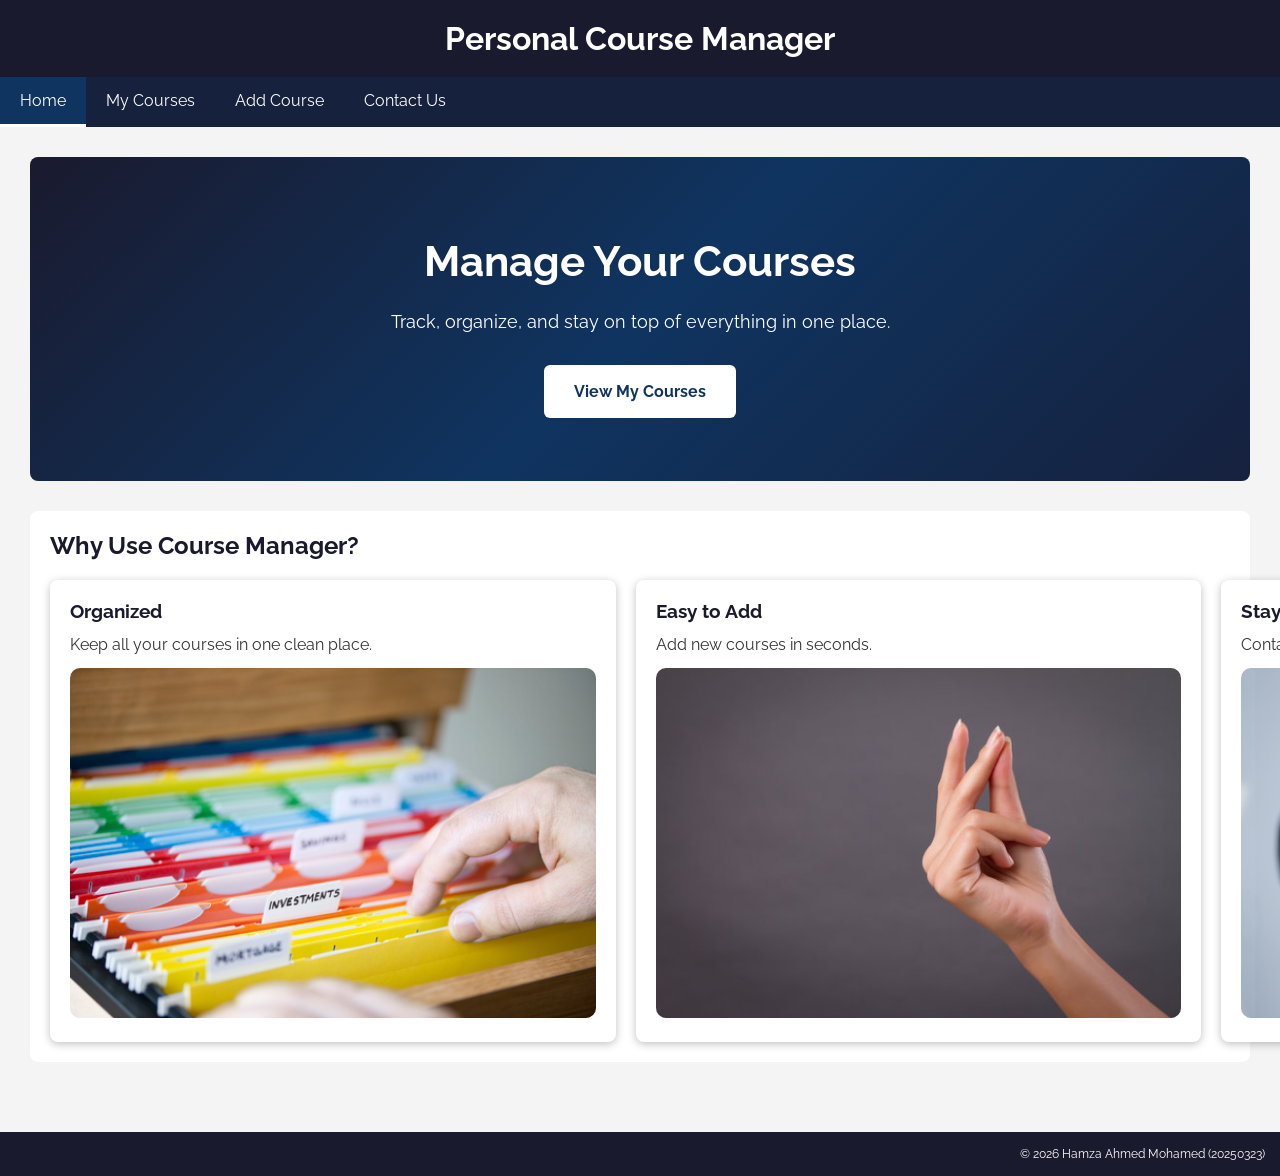
<file: index.html>
<!DOCTYPE html>
<html>
    <head>
        <title>Main Page</title>
        <meta charset = "UTF-8">
        <meta name="viewport" content="width=device-width, initial-scale=1.0" />
        <link href="https://fonts.googleapis.com/css2?family=Raleway:wght@400;600;700&display=swap" rel="stylesheet" />
        <link rel="stylesheet" href="css/style.css"/>
    </head>
    <body>

        <header>
            <h1>Personal Course Manager</h1>
        </header>

        <nav>
            <ul>
                <li><a href = "index.html" class="active">Home</a></li>
                <li><a href = "courses.html">My Courses</a></li>
                <li><a href = "addcourse.html">Add Course</a></li>
                <li><a href = "contact.html">Contact Us</a></li>
            </ul>
        </nav>

        <main>
            <div class="hero">
                <h2>Manage Your Courses</h2>
                <p>Track, organize, and stay on top of everything in one place.</p>
                <a href="courses.html" class="hero-button">View My Courses</a>
            </div>

            <section>
                <h2>Why Use Course Manager?</h2>
                <div class="cards">
                    <div class="card">
                        <h3>Organized</h3>
                        <p>Keep all your courses in one clean place.</p>
                        <img src="/images/organized.jpg" height="350">
                    </div>
                    <div class="card">
                        <h3>Easy to Add</h3>
                        <p>Add new courses in seconds.</p>
                        <img src="/images/snap.jpg" height="350">
                    </div>
                    <div class="card">
                        <h3>Stay in Touch</h3>
                        <p>Contact us anytime through our form.</p>
                        <img src="/images/contact.jpg" height="350">
                    </div>
                </div>
            </section>
        </main>
        <footer>
            <p>© 2026 Hamza Ahmed Mohamed (20250323)</p>
        </footer>
    </body>
</html>
</file>
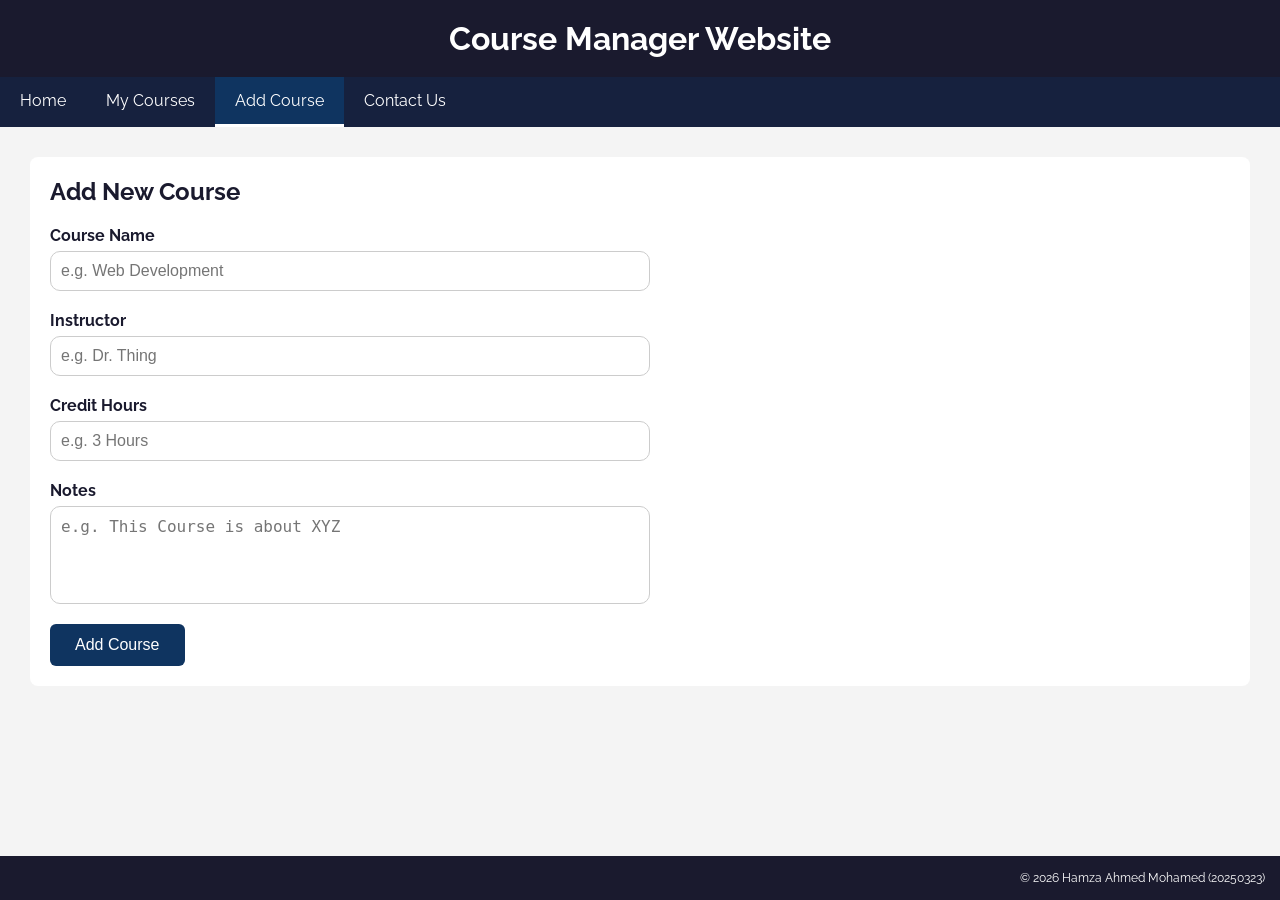
<file: addcourse.html>
<!DOCTYPE html>
<html>
    <head>
        <title>Add Course</title>
        <meta charset = "UTF-8">
        <meta name="viewport" content="width=device-width, initial-scale=1.0" />
        <link href="https://fonts.googleapis.com/css2?family=Raleway:wght@400;600;700&display=swap" rel="stylesheet" />
        <link rel="stylesheet" href="css/style.css"/>
    </head>
    <body>

        <header>
            <h1>Course Manager Website</h1>
        </header>

        <nav>
            <ul>
                <li><a href = "index.html">Home</a></li>
                <li><a href = "courses.html">My Courses</a></li>
                <li><a href = "addcourse.html" class="active">Add Course</a></li>
                <li><a href = "contact.html">Contact Us</a></li>
            </ul>
        </nav>

        <main>
            <section>
                <h2>Add New Course</h2>
                <form method="POST">
                    <div class="form-group">
                        <label for="courseName">Course Name</label>
                        <input type="text" id="courseName" placeholder="e.g. Web Development"/>
                    </div>
                    <div class="form-group">
                        <label for="instructor">Instructor</label>
                        <input type="text" id="instructor" placeholder="e.g. Dr. Thing"/>
                    </div>
                    <div class="form-group">
                        <label for="creditHours">Credit Hours</label>
                        <input type="text" id="courseName" placeholder="e.g. 3 Hours"/>
                    </div>
                    <div class="form-group">
                        <label for="notes">Notes</label>
                        <textarea type="text" id="Notes" rows="4" placeholder="e.g. This Course is about XYZ"></textarea>
                    </div>
                    <button type="submit">Add Course</button>
                </form>
            </section>
        </main>
        <footer>
            <p>© 2026 Hamza Ahmed Mohamed (20250323)</p>
        </footer>
    </body>
</html>
</file>
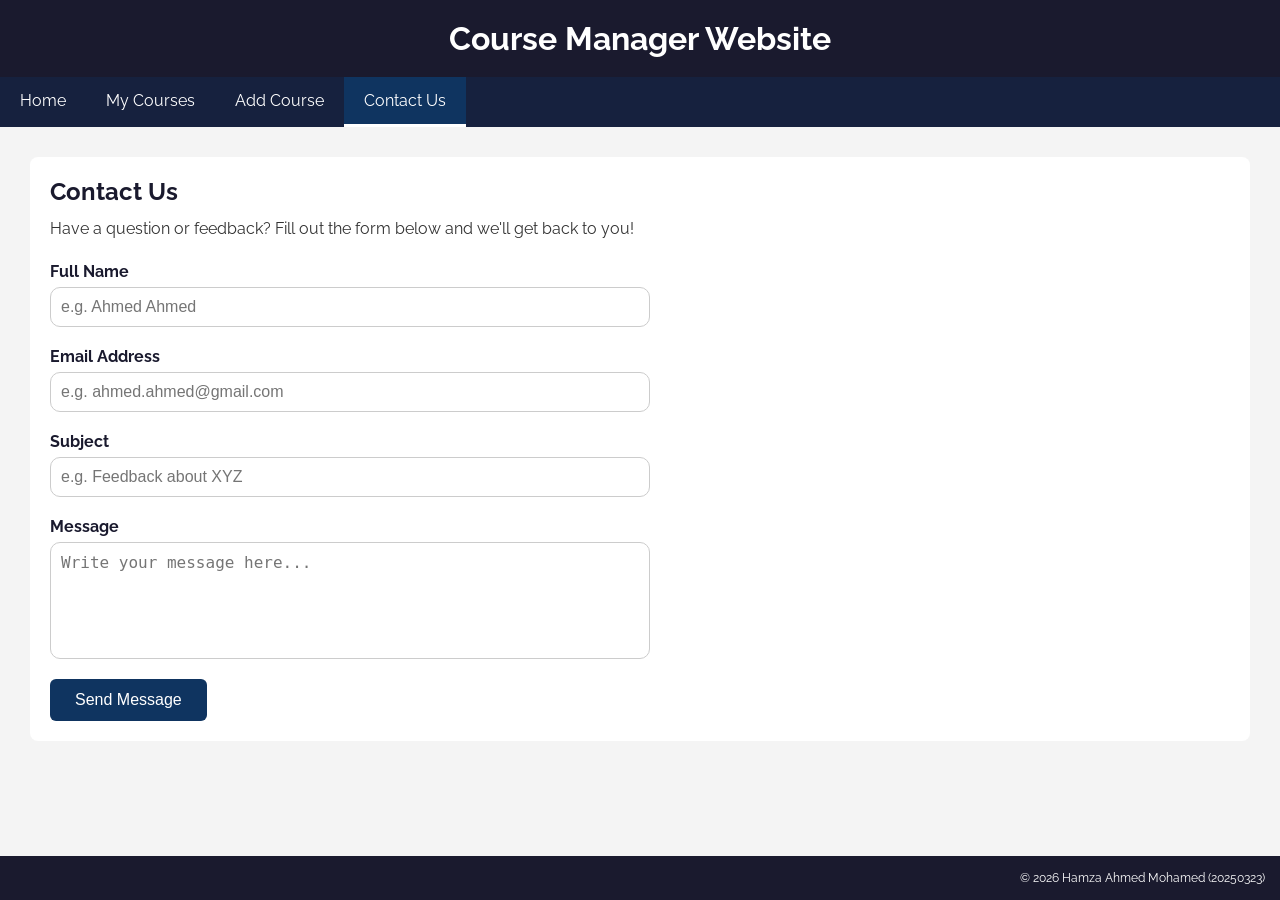
<file: contact.html>
<!DOCTYPE html>
<html>
    <head>
        <title>Contact Us</title>
        <meta charset = "UTF-8">
        <meta name="viewport" content="width=device-width, initial-scale=1.0" />
        <link href="https://fonts.googleapis.com/css2?family=Raleway:wght@400;600;700&display=swap" rel="stylesheet" />
        <link rel="stylesheet" href="css/style.css"/>
    </head>
    <body>

        <header>
            <h1>Course Manager Website</h1>
        </header>

        <nav>
            <ul>
                <li><a href = "index.html">Home</a></li>
                <li><a href = "courses.html">My Courses</a></li>
                <li><a href = "addcourse.html">Add Course</a></li>
                <li><a href = "contact.html" class="active">Contact Us</a></li>
            </ul>
        </nav>

        <main>
            <section>
                <h2>Contact Us</h2>
                <p>Have a question or feedback? Fill out the form below and we'll get back to you!</p>

                <form method="POST">
                    <div class="form-group">
                        <label for="fullName">Full Name</label>
                        <input type="text" id="fullName" placeholder="e.g. Ahmed Ahmed"/>
                    </div>
                    <div class="form-group">
                        <label for="email">Email Address</label>
                        <input type="email" id="email" placeholder="e.g. ahmed.ahmed@gmail.com"/>
                    </div>
                    <div class="form-group">
                        <label for="subject">Subject</label>
                        <input type="text" id="subject" placeholder="e.g. Feedback about XYZ"/>
                    </div>
                    <div class="form-group">
                        <label for="message">Message</label>
                        <textarea id="message" rows="5" placeholder="Write your message here..."></textarea>
                    </div>
                    <button type="submit">Send Message</button>
                </form>
            </section>
        </main>
        <footer>
            <p>© 2026 Hamza Ahmed Mohamed (20250323)</p>
        </footer>
    </body>
</html>
</file>
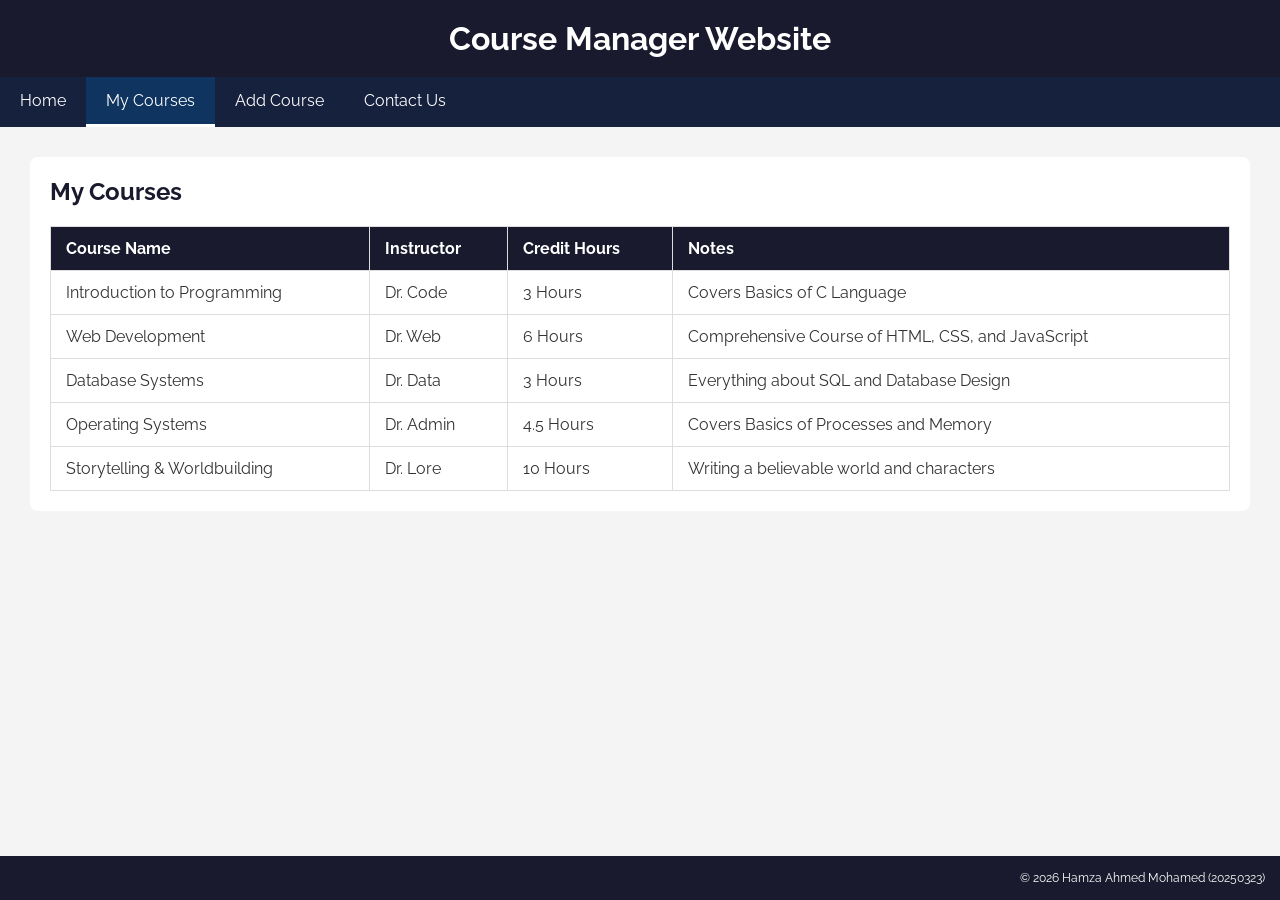
<file: courses.html>
<!DOCTYPE html>
<html>
    <head>
        <title>My Courses</title>
        <meta charset = "UTF-8">
        <meta name="viewport" content="width=device-width, initial-scale=1.0" />
        <link href="https://fonts.googleapis.com/css2?family=Raleway:wght@400;600;700&display=swap" rel="stylesheet" />
        <link rel="stylesheet" href="css/style.css"/>
    </head>
    <body>

        <header>
            <h1>Course Manager Website</h1>
        </header>

        <nav>
            <ul>
                <li><a href = "index.html">Home</a></li>
                <li><a href = "courses.html" class="active">My Courses</a></li>
                <li><a href = "addcourse.html">Add Course</a></li>
                <li><a href = "contact.html">Contact Us</a></li>
            </ul>
        </nav>

        <main>
            <section>
                <h2>My Courses</h2>
                <table>
                    <thead>
                        <tr>
                            <th>Course Name</th>
                            <th>Instructor</th>
                            <th>Credit Hours</th>
                            <th>Notes</th>
                        </tr>
                    </thead>
                    <tbody>
                        <tr>
                            <td>Introduction to Programming</td>
                            <td>Dr. Code</td>
                            <td>3 Hours</td>
                            <td>Covers Basics of C Language</td>
                        </tr>
                        <tr>
                            <td>Web Development</td>
                            <td>Dr. Web</td>
                            <td>6 Hours</td>
                            <td>Comprehensive Course of HTML, CSS, and JavaScript</td>
                        </tr>
                        <tr>
                            <td>Database Systems</td>
                            <td>Dr. Data</td>
                            <td>3 Hours</td>
                            <td>Everything about SQL and Database Design</td>
                        </tr>
                        <tr>
                            <td>Operating Systems</td>
                            <td>Dr. Admin</td>
                            <td>4.5 Hours</td>
                            <td>Covers Basics of Processes and Memory</td>
                        </tr>
                        <tr>
                            <td>Storytelling & Worldbuilding</td>
                            <td>Dr. Lore</td>
                            <td>10 Hours</td>
                            <td>Writing a believable world and characters</td>
                        </tr>
                    </tbody>
                </table>
            </section>
        </main>
        <footer>
            <p>© 2026 Hamza Ahmed Mohamed (20250323)</p>
        </footer>
    </body>
</html>
</file>
<file: css/style.css>
/* --- BASE --- */
* {
    margin: 0;
    padding: 0;
    box-sizing: border-box;
}

body {
    font-family: 'Raleway', sans-serif;
    background-color: #f4f4f4;
    color: #333333;
    display: flex;
    flex-direction: column;
    min-height: 100vh;
}

/* --- ACTUAL HEADER ---*/
header {
    background-color: #1a1a2e;
    color: #ffffff;
    text-align: center;
    padding: 20px;
}

/* --- NAV PART --- */
nav {
    background: #16213e;
}

nav ul {
    list-style: none;
    display: flex;
}

nav ul li a {
    display: block;
    padding: 14px 20px;
    color: white;
    text-decoration: none;
}

nav ul li a:hover {
    background-color: #0f3460;
    border-bottom: 3px solid transparent;
}

nav ul li a.active {
    background-color: #0f3460;
    border-bottom: 3px solid white;
}

/* --- MAIN AND SECTION --- */
main {
    padding: 30px;
    flex-grow: 1;
}

section {
    background-color: white;
    padding: 20px;
    border-radius: 8px;
}

section h2 {
    margin-bottom: 10px;
    color: #1a1a2e;
}

section p {
    line-height: 1.6;
}

/* --- FOOTER --- */
footer {
    background-color: #1a1a2e;
    color: white;
    text-align: right;
    padding: 15px;
    margin-top: 40px;
    font-size: 12px
}

/* --- MY COURSES TABLE --- */
table {
    width: 100%;
    border-collapse: collapse;
    margin-top: 20px;
}

thead {
    background-color: #1a1a2e;
    color: white;
}

th, td {
    padding: 12px 15px;
    text-align: left;
    border: 1px solid #dddddd;
}

tbody tr {
    background-color: white;
    transition: background-color 0.15s ease;
}

tbody tr:hover {
    background-color: #d0e4ff;
}

/* --- ADD COURSE --- */
form {
    margin-top: 20px;
    max-width: 600px;
}

.form-group {
    display: flex;
    flex-direction: column;
    margin-bottom: 20px;
}

.form-group label {
    font-weight: bold;
    margin-bottom: 6px;
    color: #1a1a2e;
}

.form-group input, .form-group textarea {
    padding: 10px;
    border: 1px solid #cccccc;
    font-size: 16px;
    resize: none;
    border-radius: 10px;
}

button[type="submit"] {

    background-color: #0f3460;
    color: white;
    padding: 12px 25px;
    border: none;
    font-size: 16px;
    cursor: pointer;
    border-radius: 6px;
    transition: background-color 0.15s ease;
}

button[type="submit"]:hover {
    background-color: #1a1a2e;
}

/* --- RESPONSIVITY --- */
@media (max-width: 768px) {
    nav ul {
        flex-direction: column;
    }
    nav ul li a {
        text-align: center;
        border-bottom: 1px solid #0f3460;
    }
    main,table {
        padding: 15px;
    }
    th, td {
        padding: 8px 10px;
    }
    form{
        max-width: 100%;
    }
    .cards {
        flex-direction: column;
    }
}
/* --- HERO --- */
.hero {
    background: linear-gradient(135deg, #1a1a2e, #0f3460, #16213e);
    color: white;
    text-align: center;
    padding: 80px 20px;
    border-radius: 8px;
    margin-bottom: 30px;
}

.hero h2{
    font-size: 42px;
    margin-bottom: 25px;
}

.hero p {
    font-size: 18px;
    margin-bottom: 50px;
}

.hero-button {
    background-color: white;
    color: #0f3460;
    padding: 17px 30px;
    font-weight: bold;
    transition:color 0.15s ease, background-color 0.15s ease;
    text-decoration: none;
    border-radius: 6px;

}

.hero-button:hover {
    background-color: #0f3460;
    color: white;
}

/* --- CARDS --- */
.cards {
    display: flex;
    gap: 20px;
    margin-top: 20px;
}

.card {
    background-color: white;
    border-radius: 8px;
    padding:20px;
    flex: 1;
    box-shadow: 0 2px 8px rgba(0,0,0, 0.25);
    transition: transform 0.3s ease, box-shadow 0.3s ease;
}

.card:hover {
    transform: translateY(-5px);
    box-shadow: 0 6px 16px rgba(0,0,0, 0.3);
}

.card h3 {
    margin-bottom: 10px;
    color: #1a1a2e
}

.card p {
    margin-bottom: 10px;
}

.card img {
    border-radius: 10px;
}
</file>
